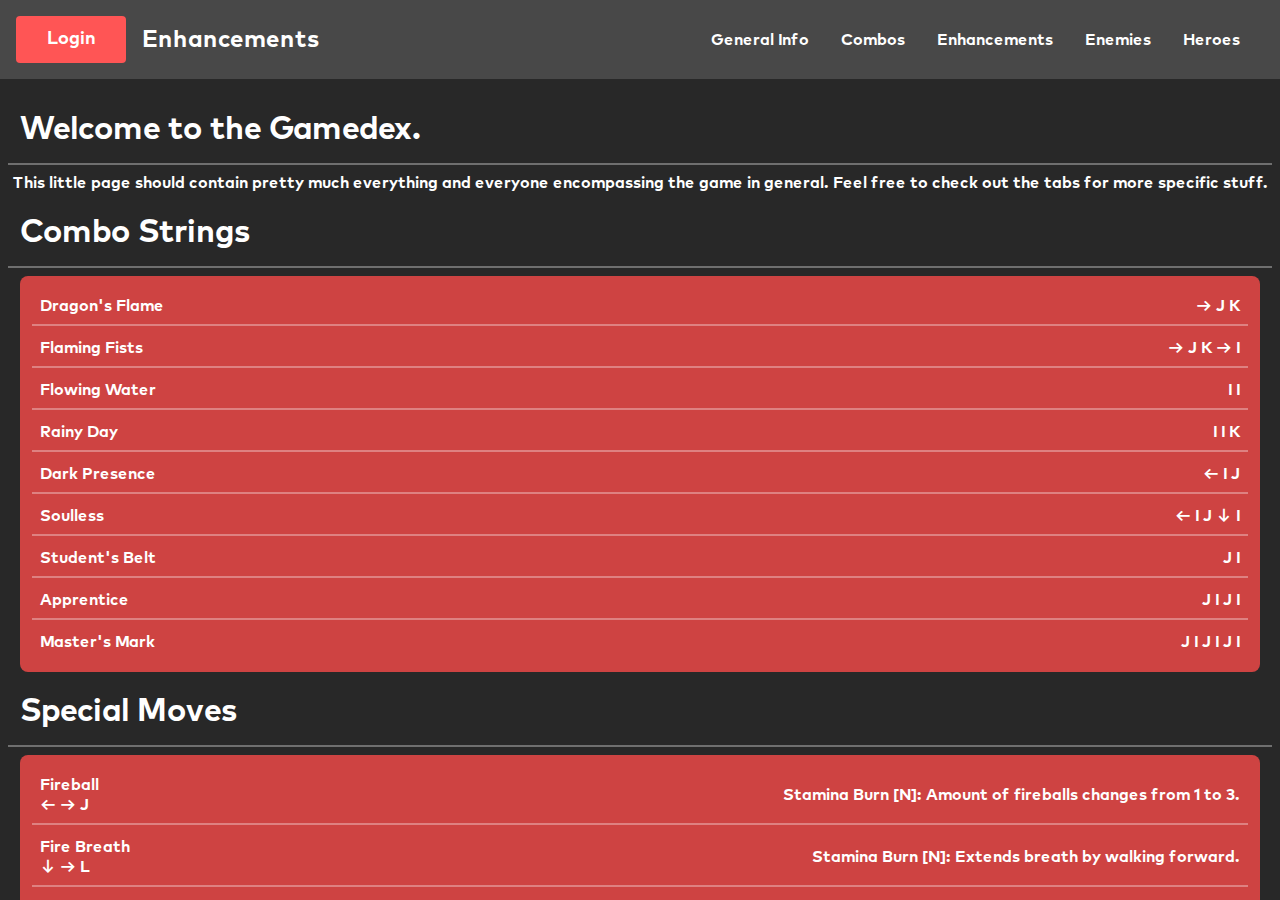
<file: index.html>
<!DOCTYPE html>
<html lang="en">

<head>
    <meta charset="UTF-8">
    <meta http-equiv="X-UA-Compatible" content="IE=edge">
    <meta name="viewport" content="width=device-width, initial-scale=1.0">
    <meta name="theme-color" content="#a8324a">
    <meta name="description" content="Welcome to the Red Odyssey.">
    <meta content="RED ODYSSEY" property="og:title">
    <meta content="..." property="og:description">
    <meta content="https://yannmatrixdev.github.io" property="og:url">
    <meta content="https://yannmatrixdev.github.io/img/icon.png" property="og:image">
    <title> Red Odyssey Gamedex </title>
    <script src="/src/script/index.js"></script>
    <link rel="shortcut icon" href="/src/img/icon.png" type="image/x-icon">
    <link rel="apple-touch-icon" href="/src/img/icon.png" type="image/x-icon">
    <link rel="stylesheet" href="/src/css/main.css">
    <link rel="stylesheet" href="/src/css/web.css">
    <link href="https://fonts.googleapis.com/icon?family=Material+Icons" rel="stylesheet">
    <link href="https://fonts.googleapis.com/icon?family=Material+Icons+Outlined" rel="stylesheet">
    <link href="https://fonts.googleapis.com/icon?family=Material+Icons+Round" rel="stylesheet">
</head>

<body>
    <!--
    <div id="loader" class="active">
        <div class="lds-ripple">
            <div></div>
            <div></div>
        </div>
        <div class="loaderText"> Cleaning up... </div>
    </div> -->

    <div id="navBar">
        <div class="navLeft">
            <a href="" class="loginLink signedOut">
                <button class="loginButton signedOut"> Login </button>
            </a>

            <div class="title"> Enhancements </div>
        </div>


        <div class="navRight">
            <div class="navItem" data-link> General Info </div>
            <div class="navItem" data-link> Combos </div>
            <div class="navItem" data-link> Enhancements </div>
            <div class="navItem" data-link> Enemies </div>
            <div class="navItem" data-link> Heroes </div>
        </div>

    </div>
    <!-- →↑ -->
    <div class="content">
        <div class="section-100">
            <div class="section-title"> Welcome to the Gamedex. </div>
            <div class="sectionContent">
                This little page should contain pretty much everything and everyone encompassing the game in general. Feel free to check out the tabs for more specific stuff.
            </div>
        </div>
        <div class="section-200">
            <div class="section-title"> Combo Strings </div>
            <div class="sectionContent">
                <div class="moveContainer comboContainer">
                    <div class="comboItem">
                        <div class="combo-name"> Dragon's Flame </div>
                        <div class="combo-string"> → J K </div>
                    </div>
                    <div class="comboItem">
                        <div class="combo-name"> Flaming Fists </div>
                        <div class="combo-string"> → J K → I </div>
                    </div>
                    <div class="comboItem">
                        <div class="combo-name"> Flowing Water </div>
                        <div class="combo-string"> I I </div>
                    </div>
                    <div class="comboItem">
                        <div class="combo-name"> Rainy Day </div>
                        <div class="combo-string"> I I K </div>
                    </div>
                    <div class="comboItem">
                        <div class="combo-name"> Dark Presence </div>
                        <div class="combo-string"> ← I J </div>
                    </div>
                    <div class="comboItem">
                        <div class="combo-name"> Soulless </div>
                        <div class="combo-string"> ← I J ↓ I </div>
                    </div>
                    <div class="comboItem">
                        <div class="combo-name"> Student's Belt </div>
                        <div class="combo-string"> J I </div>
                    </div>
                    <div class="comboItem">
                        <div class="combo-name"> Apprentice </div>
                        <div class="combo-string"> J I J I </div>
                    </div>
                    <div class="comboItem">
                        <div class="combo-name"> Master's Mark </div>
                        <div class="combo-string"> J I J I J I </div>
                    </div>
                </div>
            </div>

            <div class="section-title"> Special Moves </div>
            <div class="sectionContent">
                <div class="moveContainer specialContainer">
                    <div class="comboItem">
                        <div class="combo-top">
                            <div class="combo-name"> Fireball </div>
                            <div class="combo-string"> ← → J </div>
                        </div>

                        <div class="combo-info">
                            Stamina Burn [N]: Amount of fireballs changes from 1 to 3.
                        </div>
                    </div>

                    <div class="comboItem">
                        <div class="combo-top">
                            <div class="combo-name"> Fire Breath </div>
                            <div class="combo-string"> ↓ → L </div>
                        </div>

                        <div class="combo-info">
                            Stamina Burn [N]: Extends breath by walking forward.
                        </div>
                    </div>

                    <div class="comboItem">
                        <div class="combo-top">
                            <div class="combo-name"> Shadow Slam </div>
                            <div class="combo-string">↓ ↑ </div>
                        </div>

                        <div class="combo-info">
                            Stamina Burn [N]: Deals extra damage by going into more portals.
                        </div>
                    </div>

                    <div class="comboItem">
                        <div class="combo-top">
                            <div class="combo-name"> Shadow Push </div>
                            <div class="combo-string"> ← → I </div>
                        </div>

                        <div class="combo-info">
                            Stamina Burn [N]: Launches opponent farther back and deals DOT.
                        </div>
                    </div>

                    <div class="comboItem">
                        <div class="combo-top">
                            <div class="combo-name"> Water Bubble </div>
                            <div class="combo-string"> ← → K </div>
                        </div>

                        <div class="combo-info">
                            Stamina Burn [N]: Holds opponent in bubble. (Stun)
                        </div>
                    </div>

                    <div class="comboItem">
                        <div class="combo-top">
                            <div class="combo-name"> Hydro Boost </div>
                            <div class="combo-string"> ↓ ← K </div>
                        </div>

                        <div class="combo-info">
                            Stamina Burn [N]: Launches you up into the air higher along with any opponents near.
                        </div>
                    </div>
                </div>
            </div>
        </div>
        <div class="section-300">
            <div class="section-title"> Enhancements (by level) </div>
            <div class="sectionContent">
                <div class="enhancementList">
                    <div class="enhancementItem">

                        <div class="en-name">
                            <div class="en-nameVal"> (I - IV) Flame Aura </div>
                            <div class="en-elm"> Fire </div>
                        </div>
                        <div class="en-info"> Surrounds physical attacks in a burning aura, fueled by your own rage. (DOT)
                        </div>
                    </div>

                    <div class="enhancementItem">
                        <div class="en-name">
                            <div class="en-nameVal"> (I - IV) Ice Aura </div>
                            <div class="en-elm"> Ice </div>
                        </div>
                        <div class="en-info"> Surrounds physical attacks in a freezing cold. (Freezes enemies every 3rd hit.) </div>
                    </div>

                    <div class="enhancementItem">
                        <div class="en-name">
                            <div class="en-nameVal"> (I - IV) Shadow Aura </div>
                            <div class="en-elm"> Shadow </div>
                        </div>
                        <div class="en-info"> Surrounds physical attacks in a black shadow, drawn from the moon. (Slows enemies and prevents them from jumping.)</div>
                    </div>

                    <div class="enhancementItem">
                        <div class="en-name">
                            <div class="en-nameVal"> (I - IV) Water Aura </div>
                            <div class="en-elm"> Water </div>
                        </div>
                        <div class="en-info"> Surrounds physical attacks in flowing water. (Hastens physical and water based attacks.) </div>
                    </div>

                    <div class="enhancementItem">
                        <div class="en-name">
                            <div class="en-nameVal"> (I) Elemental Aura </div>
                            <div class="en-elm"> All </div>
                        </div>
                        <div class="en-info"> Surrounds physical attacks in a colorful light due to the peacefulness in your heart. <br> (Amplifies damage, hastens attacks, grants ability to dodge some attacks while blocking)
                        </div>
                    </div>

                    <div class="enhancementItem">
                        <div class="en-name">
                            <div class="en-nameVal"> (I-IV) Amplification </div>
                            <div class="en-elm"> All </div>
                        </div>
                        <div class="en-info"> Stamina Burn [N] attacks will deal up to 5%/10%/20%/40% more damage.
                        </div>
                    </div>

                    <div class="enhancementItem">
                        <div class="en-name">
                            <div class="en-nameVal"> (I-III) Armor Breaker </div>
                            <div class="en-elm"> All </div>
                        </div>
                        <div class="en-info"> Grants your attacks the chance to pierce your opponents armor. (25%/50%/75%)
                        </div>
                    </div>

                    <div class="enhancementItem">
                        <div class="en-name">
                            <div class="en-nameVal"> (I-IV) Energy Control </div>
                            <div class="en-elm"> All </div>
                        </div>
                        <div class="en-info"> Your offensive/defensive gauge costs are 25%/50%/75%/90% cheaper.
                        </div>
                    </div>
                </div>
            </div>
        </div>
    </div>

    <!-- <script type="module" src="/static.js"></script> -->
</body>

</html>
</file>
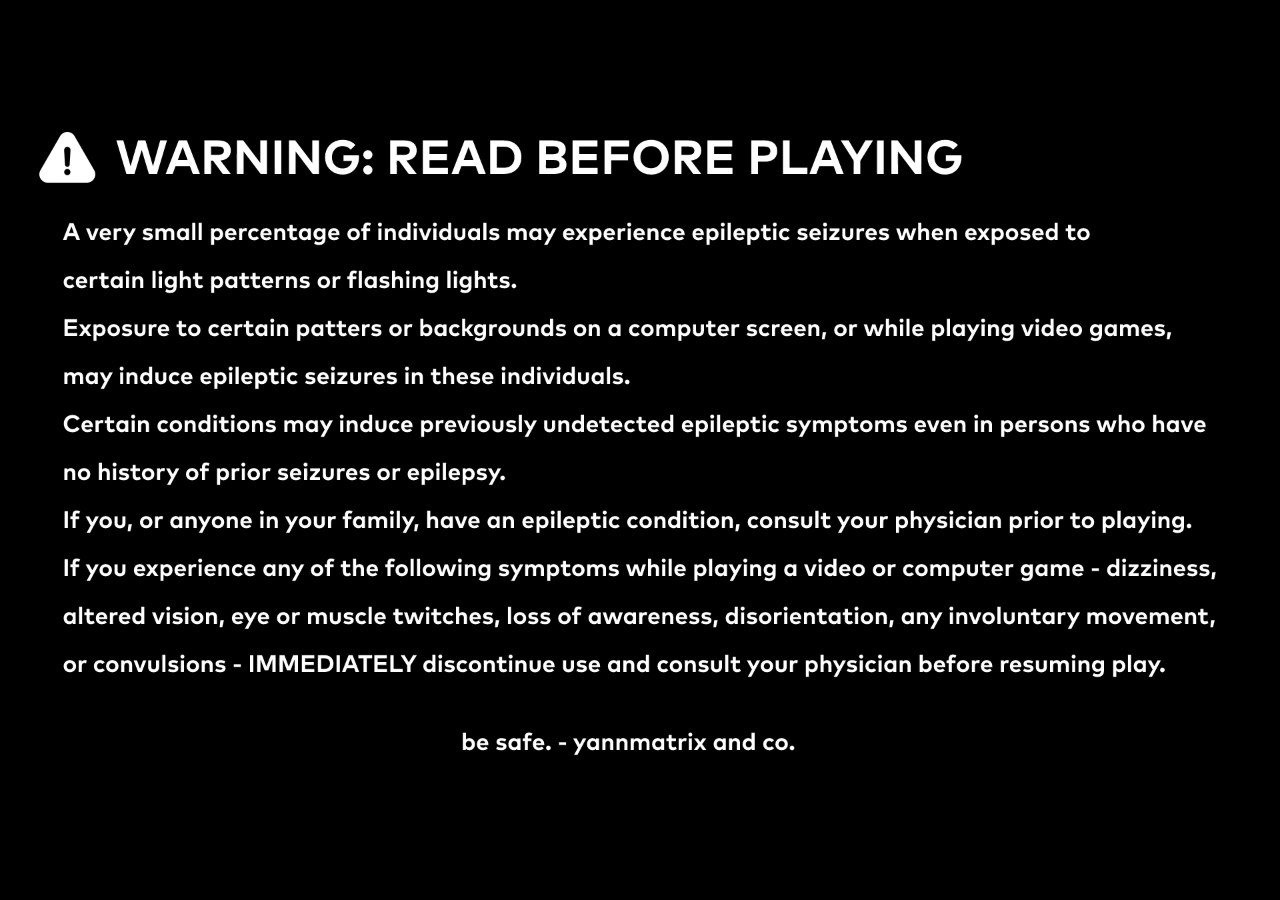
<file: game.html>
<!DOCTYPE html>
<html lang="en">

<head>
    <meta charset="UTF-8">
    <meta http-equiv="X-UA-Compatible" content="IE=edge">
    <meta name="viewport" content="width=device-width, initial-scale=1.0">
    <meta name="theme-color" content="#a8324a">
    <meta name="description" content="Welcome to the Red Odyssey.">
    <meta content="RED ODYSSEY" property="og:title">
    <meta content="..." property="og:description">
    <meta content="https://yannmatrix.github.io" property="og:url">
    <meta content="https://yannmatrix.github.io/img/icon.png" property="og:image">
    <title> RED ODYSSEY </title>
    <script src="src/script/game.js" defer></script>
    <link rel="shortcut icon" href="/src/img/icon.png" type="image/x-icon">
    <link rel="apple-touch-icon" href="/src/img/icon.png" type="image/x-icon">
    <link rel="stylesheet" href="src/css/game.css">
    <link href="https://fonts.googleapis.com/icon?family=Material+Icons" rel="stylesheet">
    <link href="https://fonts.googleapis.com/icon?family=Material+Icons+Outlined" rel="stylesheet">
    <link href="https://fonts.googleapis.com/icon?family=Material+Icons+Round" rel="stylesheet">
</head>

<body>
    <div id="startup">
        <video id="startupVideo" autoplay>
            <source src="/src/img/startup_0.mp4" type="video/mp4">
        </video>
    </div>

    <div id="mainMenu" class="onMenu startMenu">
        <audio id="mainAudio" src="/src/audio/song_0.mp3"></audio>

        <div id="backgroundImageHolder" class="mainMenu">
            <img src="/src/img/01.png" id="backgroundImage">
        </div>
    </div>
</body>
</file>
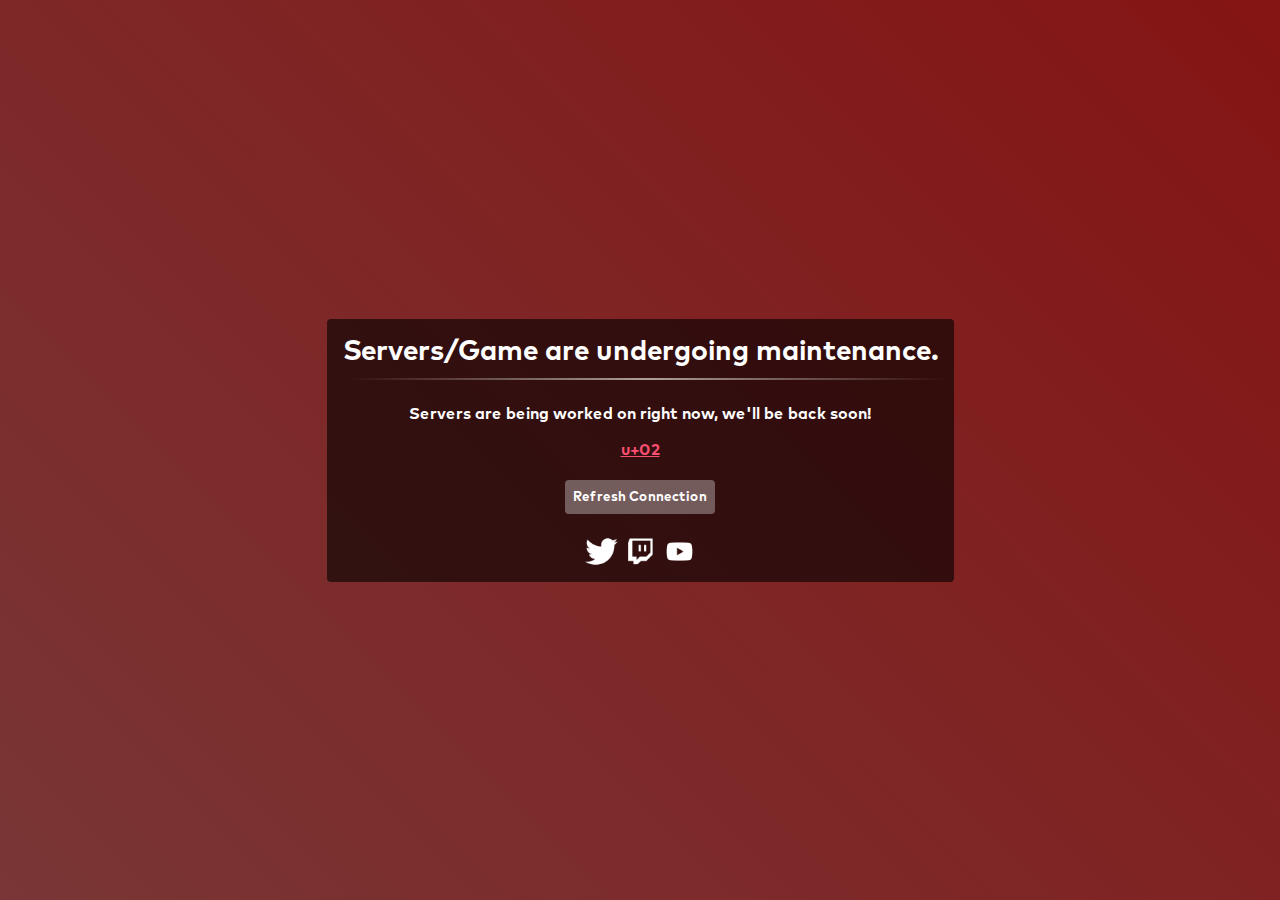
<file: offline.html>
<!DOCTYPE html>
<html lang="en">

<head>
    <meta charset="UTF-8">
    <meta http-equiv="X-UA-Compatible" content="IE=edge">
    <meta name="viewport" content="width=device-width, initial-scale=1.0">
    <meta name="theme-color" content="#a8324a">
    <meta name="description" content="Welcome to the Red Odyssey.">
    <meta content="RED ODYSSEY" property="og:title">
    <meta content="..." property="og:description">
    <meta content="https://yannmatrix.github.io" property="og:url">
    <meta content="https://yannmatrix.github.io/img/icon.png" property="og:image">
    <title> RED ODYSSEY </title>
    <script src="src/script/index.js" defer></script>
    <link rel="shortcut icon" href="/src/img/icon.png" type="image/x-icon">
    <link rel="apple-touch-icon" href="/src/img/icon.png" type="image/x-icon">
    <link rel="stylesheet" href="src/css/main.css">
    <link href="https://fonts.googleapis.com/icon?family=Material+Icons" rel="stylesheet">
    <link href="https://fonts.googleapis.com/icon?family=Material+Icons+Outlined" rel="stylesheet">
    <link href="https://fonts.googleapis.com/icon?family=Material+Icons+Round" rel="stylesheet">
</head>

<body>
    <div id="idleScreen">
        <div id="idleHolder">
            <div class="idleTitle"> Servers/Game are undergoing maintenance. </div>
            <div class="idleSubtitle"> Servers are being worked on right now, we'll be back soon! </div>
            <div class="idleCode"> u+02 </div>
            <button class="idleRefresh" onclick="window.location.reload();"> Refresh Connection </button>
            <div class="socialsContainer">
                <a href="https://twitter.com/enzenra" class="socialItem">
                    <img src="/src/img/icon_01.png" class="socialImg">
                </a>
                <a href="https://twitch.tv/decodejs" class="socialItem">
                    <img src="/src/img/icon_03.png" class="socialImg">
                </a>
                <a href="https://www.youtube.com/channel/UCBHkCLZ5cgBb8FGqO9-5rdA" class="socialItem">
                    <img src="/src/img/icon_02.png" class="socialImg">
                </a>
            </div>
        </div>
    </div>
</body>

</html>
</file>
<file: src/css/main.css>
@font-face {
    font-family: 'Font 1';
    src: url(./fonts/font0.ttf);
}

@font-face {
    font-family: 'Font 2';
    src: url(./fonts/font1.ttf);
}

* {
    font-family: 'Font 2', 'Font 1', sans-serif;
}

body {
    margin: 0;
    top: 0;
    left: 0;
    right: 0;
    bottom: 0;
    overflow: hidden;
}

#idleScreen {
    background: linear-gradient(45deg, #793636, #851414);
    color: white;
    display: flex;
    align-items: center;
    flex-direction: column;
    width: 100vw;
    height: 100vh;
    justify-content: center;
    z-index: -9;
    position: fixed;
}

.iconOutlined {
    opacity: 0;
    width: 490px;
    left: 470px;
    position: fixed;
    z-index: 2;
    transition: 4s;
}

.iconOutlined.active {
    opacity: 1;
}

#idleHolder {
    display: flex;
    flex-direction: column;
    align-items: center;
    transition: 800ms;
    background: #00000099;
    padding: 8px;
    border-radius: 4px;
    z-index: 5;
}

#idleHolder.active {
    margin-top: 0;
    opacity: 1;
}

.idleTitle {
    font-size: 28px;
    display: flex;
    flex-direction: column;
    padding: 8px;
}

.idleTitle:after {
    margin: 8px;
    content: ' ';
    background: linear-gradient(90deg, #0000, #fff9, #0000);
    width: 100%;
    height: 2px;
}

.idleSubtitle {
    padding: 8px;
    border-radius: 4px;
    margin-bottom: 8px;
}

.idleCode {
    color: #fc4f71;
    text-decoration: underline;
    cursor: pointer;
    margin-bottom: 20px;
    transition: 300ms;
}

.idleCode:hover {
    color: #e4647e;
}

.idleRefresh {
    background: #ffffff52;
    border: 0;
    border-radius: 4px;
    padding: 8px;
    outline: 0;
    color: white;
    cursor: pointer;
    transition: 300ms;
}

.idleRefresh:hover {
    box-shadow: 0 0 0 5px #fff2;
    color: #ff4b6f;
}

a {
    text-decoration: none;
    color: inherit;
}

.socialsContainer {
    margin-top: 20px;
}

.socialImg {
    margin-right: 15px;
    width: 35px;
    transition: 300ms;
    cursor: pointer;
}

.socialImg:last-of-type {
    margin-right: 0;
}

.socialImg:hover {
    transform: scale(.95);
}


/* game */
</file>
<file: src/css/web.css>
:root {
    --animation-delay: -0.7s;
    --accent: #f55;
}

* {
    color: #ffffff;
    user-select: none;
}

body {
    background: #282828;
}

#loader {
    background: #101010;
    position: fixed;
    height: 100vh;
    width: 100vw;
    display: flex;
    flex-direction: column;
    align-items: center;
    justify-content: center;
    transition: .3s;
    opacity: 0;
}

#loader.active {
    opacity: 1;
}

.none {
    display: none;
}

.loadIcon {
    transition: 300ms;
    cursor: pointer;
    margin-bottom: 24px;
}

.loadIcon:hover {
    transform: scale(.95);
    color: var(--accent)
}


/* stolen loader lmao */

.lds-ripple {
    display: inline-block;
    position: relative;
    width: 80px;
    height: 80px;
    margin-bottom: 24px;
}

.lds-ripple div {
    position: absolute;
    border: 4px solid #fff;
    opacity: 1;
    border-radius: 50%;
    animation: lds-ripple 1s cubic-bezier(0, 0.2, 0.8, 1) infinite;
}

.lds-ripple div:nth-child(2) {
    animation-delay: var(--animation-delay)
}

@keyframes lds-ripple {
    0% {
        top: 36px;
        left: 36px;
        width: 0;
        height: 0;
        opacity: 0;
    }
    4.9% {
        top: 36px;
        left: 36px;
        width: 0;
        height: 0;
        opacity: 0;
    }
    5% {
        top: 36px;
        left: 36px;
        width: 0;
        height: 0;
        opacity: 1;
    }
    100% {
        top: 0px;
        left: 0px;
        width: 72px;
        height: 72px;
        opacity: 0;
    }
}

.loginButton {
    width: 110px;
    padding: 12px;
    border-radius: 4px;
    background: var(--accent);
    border: 0;
    margin: 8px;
    font-size: 18px;
    transition: .3s;
    cursor: pointer;
}

#navBar {
    background: #ffffff26;
    padding: 8px;
    display: flex;
    align-items: center;
    justify-content: space-between;
}

.loginButton:hover {
    box-shadow: 0 0 0 5px #fff3;
}

.title {
    font-size: 24px;
    margin-left: 8px;
}

.navLeft {
    display: flex;
    align-items: center;
}

.navRight {
    margin-right: 12px;
    display: flex;
    flex-direction: row;
}

.navItem {
    padding: 12px;
    margin-right: 8px;
    transition: .3s;
    cursor: pointer;
}

.navItem:hover {
    background: #fff2;
    box-shadow: inset 0 0 0 2.5px var(--accent);
}

.content {
    width: 100vw;
    height: 90vh;
    position: absolute;
    z-index: -1;
    margin: 0;
    top: 10vh;
    left: 0;
    background: #0000;
    overflow-y: auto;
}

.section-title {
    padding: 12px;
    margin: 8px;
    font-size: 32px;
    border-bottom: 2px solid #fff5;
}

.moveContainer {
    background: #ce4342;
    width: calc(100vw - 5%);
    padding: 12px;
    border-radius: 8px;
    overflow-y: auto;
}

.sectionContent {
    display: flex;
    justify-content: center;
}

.comboItem,
.specialItem {
    display: flex;
    justify-content: space-between;
    margin-bottom: 4px;
    border-bottom: 2px solid #fff5;
    padding: 8px;
    transition: .4s;
    align-items: center;
}

.comboItem:last-of-type,
.specialItem:last-of-type {
    border-bottom: 0;
    margin-bottom: 0
}

.enhancementList {
    padding: 12px;
    background: #0c111a;
    border-radius: 8px;
    width: calc(100vw - 15%);
}

.enhancementItem {
    padding: 16px;
    border-bottom: 1px solid #fff5;
}

.enhancementItem:last-of-type {
    border-bottom: 0
}

.en-name {
    display: flex;
    align-items: center;
    justify-content: space-between;
}
</file>
<file: src/css/game.css>
body {
    background: black;
}

#startup {
    display: block;
}

#startup.active {
    display: block;
    z-index: 5;
}

#startupVideo {
    width: 100vw;
    height: 100vh;
    position: fixed;
    top: 0;
    left: 0;
}

#backgroundImageHolder {
    display: none;
    position: fixed;
    top: 0;
    left: 0;
    z-index: -1;
}

#backgroundImage {
    filter: brightness(0.5)
}
</file>
